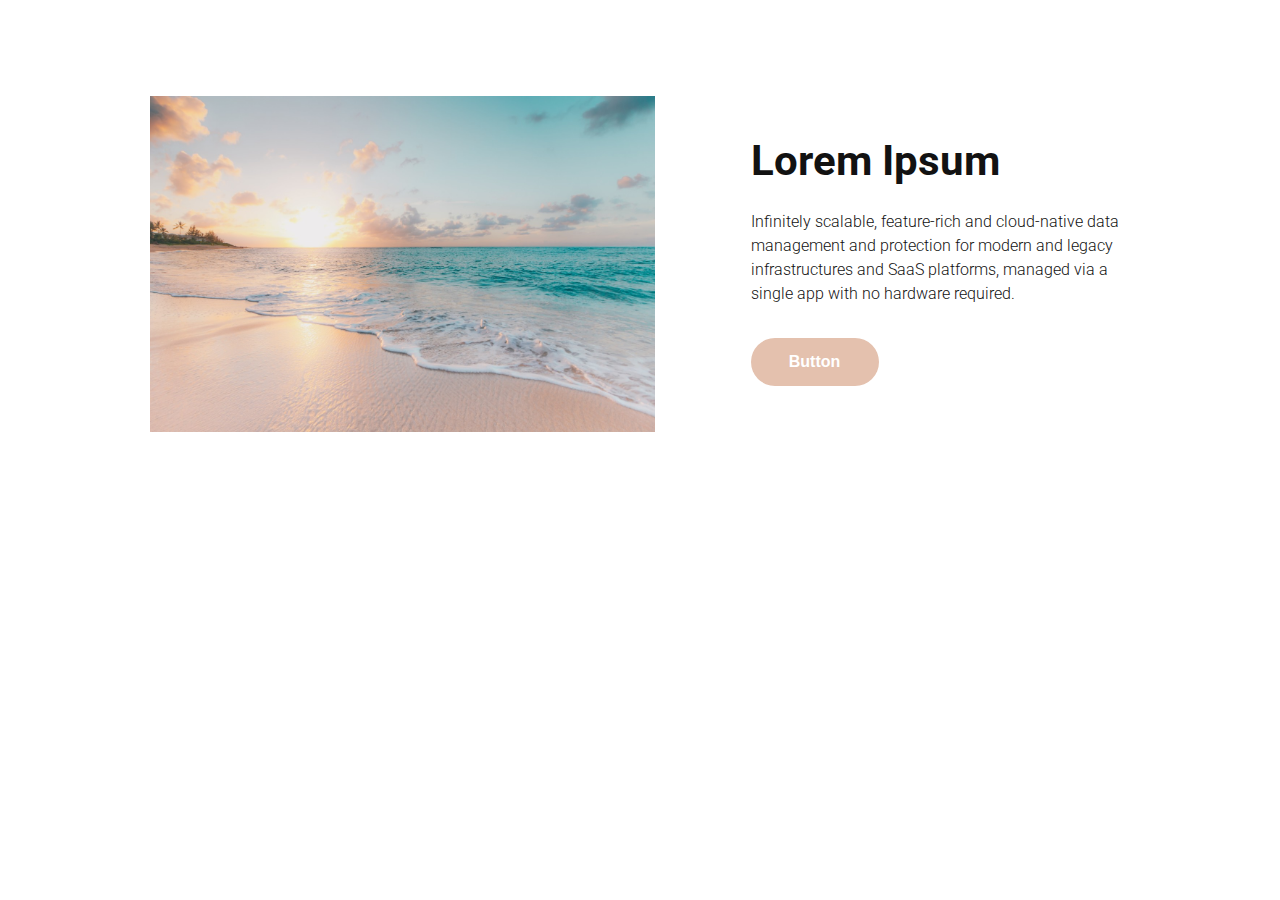
<file: index.html>
<!DOCTYPE html>
<html lang="en">
<head>
    <meta charset="UTF-8">
    <meta http-equiv="X-UA-Compatible" content="IE=edge">
    <meta name="viewport" content="width=device-width, initial-scale=1.0">
    <link rel="preconnect" href="https://fonts.googleapis.com">
    <link rel="preconnect" href="https://fonts.gstatic.com" crossorigin>
    <link href="https://fonts.googleapis.com/css2?family=Roboto:wght@300;700&display=swap" rel="stylesheet">
    <link rel="stylesheet" href="style.css">
    <title>Marcin Obrębowski - Recruitment Tasks</title>
</head>
<body>
    <section class="container">
        <div class="img-box">
            <picture>
            <img src="img/ocean.jpg" alt="Photo of the ocean" class="img-1">
            <img src="img/ocean-small.jpg" alt="Photo of the ocean" class="img-2">
            </picture>
        </div>
        <div class="text-box">
            <h1 class="text-xl">Lorem Ipsum</h1>
            <p class="text-md">Infinitely scalable, feature-rich and cloud-native data management and protection for modern and legacy infrastructures and SaaS platforms, managed via a single app with no hardware required.</p>
            <button type="button" id="button" class="btn-primary">Button</button>
        </div>
    </section> 

    <div class="popup">
        <div class="popup-box">
            <div class="popup-text">
                <h2 class="text-xl">Alert!</h2>
                <p class="text-md">You have clicked <strong id="result"></strong> to related button</p>
            </div>
            <img src="img/close.svg" class="close-btn" alt="Close Button">
            <button type="button" class="reset-btn btn-primary">Reset clicks</button>
        </div>
    </div>

    <script src="script.js"></script>
    
</body>
</html>
</file>
<file: style.css>
:root {
  --primary-color: #E4C1AE;
  --dark-color: #121212;
  --light-color: #fff;
}

* {
  -webkit-box-sizing: border-box;
          box-sizing: border-box;
  margin: 0;
  padding: 0;
}

html,
body {
  font-family: 'Roboto', sans-serif;
  background: #E5E5E5;
}

img {
  width: 100%;
  display: block;
  margin: 0;
}

/* Button */
.btn-primary {
  cursor: pointer;
  display: block;
  background: var(--primary-color);
  border: none;
  border-radius: 2em;
  color: var(--light-color);
  text-align: center;
  width: 8em;
  height: 3em;
  font-size: 1em;
  font-weight: 700;
  line-height: 1em;
}

/* Texts */
.text-xl {
  font-size: 2.6em;
  font-weight: 700;
  line-height: 1.2;
  color: var(--dark-color);
}

.text-md {
  font-size: 1em;
  font-weight: 300;
  line-height: 1.5;
  margin: 1.5em 0 2em;
  color: var(--dark-color);
}

/* Container */
.container {
  max-width: 1440px;
  width: 100%;
  margin: 0 auto;
  background: var(--light-color);
  min-height: 100vh;
  height: 100%;
  display: -ms-grid;
  display: grid;
  -ms-grid-columns: 505px 380px;
      grid-template-columns: 505px 380px;
  gap: 6em;
  -webkit-box-pack: center;
      -ms-flex-pack: center;
          justify-content: center;
  -webkit-box-align: start;
      -ms-flex-align: start;
          align-items: flex-start;
  padding: 6em 0;
}

.container .img-box {
  width: 31.6em;
}

.container .img-box .img-2 {
  display: none;
}

.container .text-box {
  padding: 2.5em 0;
}

/* Popup */
.popup {
  display: none;
  position: fixed;
  top: 0;
  left: 0;
  z-index: 1;
  height: 100%;
  width: 100%;
  background: rgba(0, 0, 0, 0.5);
}

.popup .popup-box {
  width: 57.5em;
  height: 13.1em;
  margin: 23.4em auto;
  background: var(--light-color);
  border: none;
  position: relative;
  -webkit-animation: popupopen 0.75s;
          animation: popupopen 0.75s;
}

@-webkit-keyframes openmodal {
  from {
    opacity: 0;
  }
  to {
    opacity: 1;
  }
}

@keyframes openmodal {
  from {
    opacity: 0;
  }
  to {
    opacity: 1;
  }
}

.popup .popup-text {
  padding: 3.5em 0 3.5em 6em;
}

.popup .close-btn {
  cursor: pointer;
  position: absolute;
  width: 12px;
  height: 12px;
  top: 15%;
  right: 5%;
}

.popup .reset-btn {
  display: none;
  position: absolute;
  top: 55%;
  right: 10%;
}

@media (max-width: 1100px) {
  .text-md {
    font-size: 1.4em;
  }
  .btn-primary {
    font-size: 1.4em;
    margin: auto;
  }
  .container {
    -ms-grid-columns: 1fr;
        grid-template-columns: 1fr;
    padding: 1em 1em 0;
    gap: 0;
    height: auto;
  }
  .container .img-box {
    padding: 0;
    width: 100%;
    height: auto;
  }
  .container .img-box .img-1 {
    display: none;
    margin: 0 auto;
  }
  .container .img-box .img-2 {
    display: block;
    margin: 0 auto;
  }
  .container .text-box {
    width: 100%;
    text-align: center;
    margin: 0;
  }
  .popup .popup-box {
    top: 20%;
    width: 60%;
    height: 40%;
    margin: 5em auto;
  }
  .popup .popup-text {
    padding: 2em 2em;
    margin: auto;
    text-align: center;
    -webkit-box-align: center;
        -ms-flex-align: center;
            align-items: center;
  }
  .popup .close-btn {
    top: 5%;
  }
  .popup .reset-btn {
    top: 70%;
    left: 10%;
  }
}

@media (max-width: 760px) {
  .text-xl {
    font-size: 2.8em;
  }
  .btn-primary {
    width: 7em;
    margin: 0 auto;
  }
  .container {
    -ms-grid-columns: 1fr;
        grid-template-columns: 1fr;
    padding: 1em 1em 0;
  }
  .popup .popup-box {
    top: 30%;
    width: 65%;
    height: 30%;
    margin: 5em auto;
  }
  .popup .popup-text {
    padding: 2em 2em;
    margin: auto;
    text-align: center;
    -webkit-box-align: center;
        -ms-flex-align: center;
            align-items: center;
  }
  .popup .close-btn {
    top: 5%;
  }
  .popup .reset-btn {
    top: 70%;
    left: 13%;
  }
}

@media (max-width: 400px) {
  .text-md {
    font-size: 1.2em;
  }
  .btn-primary {
    font-size: 1.2em;
  }
  .popup .popup-box {
    top: 10%;
    height: 50%;
  }
}
/*# sourceMappingURL=style.css.map */
</file>
